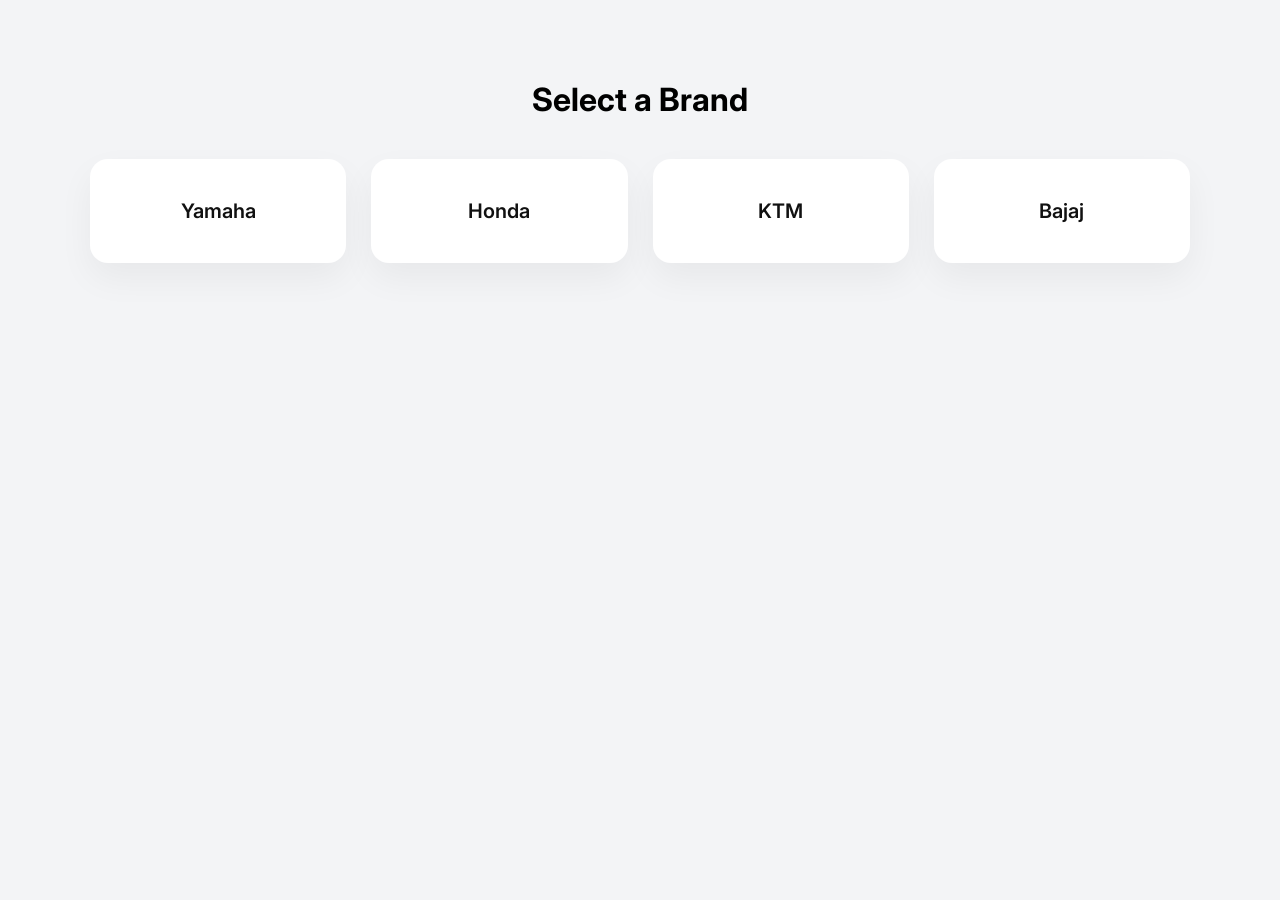
<file: brands.html>
<!DOCTYPE html>
<html>
<head>
<meta charset="UTF-8">
<title>Select Brand</title>
<link href="https://fonts.googleapis.com/css2?family=Inter:wght@400;600;700&display=swap" rel="stylesheet">

<style>
body{
  margin:0;
  font-family:'Inter',sans-serif;
  background:#f3f4f6;
}

.container{
  max-width:1100px;
  margin:80px auto;
  text-align:center;
}

h1{
  margin-bottom:40px;
  font-size:32px;
}

.brand-grid{
  display:grid;
  grid-template-columns:repeat(auto-fit,minmax(200px,1fr));
  gap:25px;
}

.brand-card{
  background:#fff;
  padding:40px 20px;
  border-radius:18px;
  box-shadow:0 15px 35px rgba(0,0,0,0.05);
  text-decoration:none;
  color:#111;
  font-size:20px;
  font-weight:600;
  transition:0.3s;
}

.brand-card:hover{
  transform:translateY(-8px);
  box-shadow:0 25px 40px rgba(0,0,0,0.08);
}
</style>
</head>

<body>

<div class="container">
  <h1>Select a Brand</h1>

  <div class="brand-grid">
    <a href="showroom.html?brand=yamaha" class="brand-card">Yamaha</a>
    <a href="showroom.html?brand=honda" class="brand-card">Honda</a>
    <a href="showroom.html?brand=ktm" class="brand-card">KTM</a>
    <a href="showroom.html?brand=bajaj" class="brand-card">Bajaj</a>
  </div>
</div>

</body>
</html>
</file>
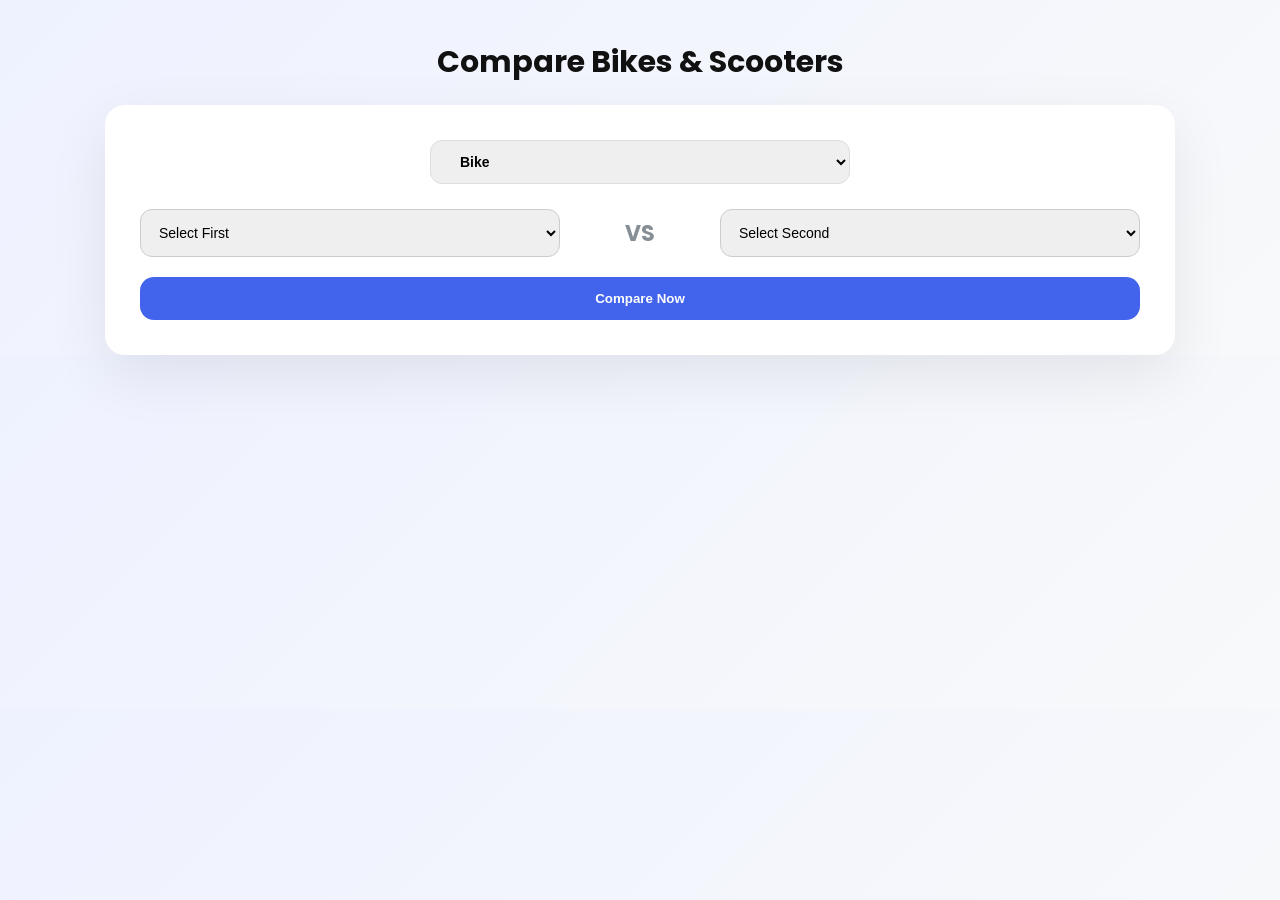
<file: compare.html>
<!DOCTYPE html>
<html>
<head>
<title>BikeXo Compare</title>
<link href="https://fonts.googleapis.com/css2?family=Poppins:wght@400;600;700&display=swap" rel="stylesheet">
</head>

<style>

body{
background:linear-gradient(135deg,#eef2ff,#f8f9fa);
font-family:'Poppins',sans-serif;
margin:0;
padding:0;
}

.title{
text-align:center;
margin:40px 0 20px;
font-weight:700;
font-size:30px;
color:#111;
}

.compare-box{
width:95%;
max-width:1000px;
margin:auto;
background:white;
padding:35px;
border-radius:20px;
box-shadow:0 20px 60px rgba(0,0,0,0.08);
}

.type-select{
text-align:center;
margin-bottom:25px;
}

.type-select select{
padding:12px 25px;
border-radius:12px;
border:1px solid #ddd;
font-weight:600;
cursor:pointer;
}

.selection-area{
display:flex;
justify-content:space-between;
align-items:center;
flex-wrap:wrap;
gap:15px;
}

select{
padding:14px;
width:42%;
border-radius:12px;
border:1px solid #ccc;
font-size:14px;
transition:0.3s;
}

select:focus{
border-color:#4263eb;
outline:none;
}

.vs{
font-size:22px;
font-weight:700;
color:#868e96;
}

button{
padding:14px;
background:#4263eb;
color:white;
border:none;
border-radius:14px;
cursor:pointer;
font-weight:600;
margin-top:20px;
width:100%;
transition:0.3s;
}

button:hover{
background:#364fc7;
}

.result{
display:none;
margin-top:35px;
animation:fade 0.5s ease-in-out;
}

@keyframes fade{
from{opacity:0;transform:translateY(10px);}
to{opacity:1;transform:translateY(0);}
}

.names{
display:flex;
justify-content:space-between;
font-weight:600;
font-size:18px;
margin-bottom:15px;
}

.images{
display:flex;
justify-content:space-between;
margin-bottom:20px;
}

.images img{
width:45%;
height:180px;
object-fit:contain;
background:#f8f9fa;
border-radius:15px;
padding:15px;
}

table{
width:100%;
border-collapse:collapse;
margin-bottom:25px;
}

td{
border:1px solid #f1f3f5;
padding:14px;
text-align:center;
font-size:14px;
}

tr:first-child td{
background:#f1f3f5;
font-weight:600;
}

/* ===== FINAL SINGLE BAR ===== */

.final-bar-container{
margin-top:25px;
}

.final-bar-bg{
width:100%;
height:30px;
background:#e9ecef;
border-radius:40px;
display:flex;
overflow:hidden;
}

.final-bar-bg{
width:100%;
height:35px;
background:#ddd;
border-radius:50px;
display:flex;
overflow:hidden;
}

.final-bar{
height:100%;
display:flex;
align-items:center;
justify-content:center;
color:white;
font-weight:600;
font-size:13px;
transition:width 0.8s ease;
}


.spec-col{
background:#f1f3f5;
font-weight:600;
width:200px;
text-align:center;
}

table tr:first-child td{
font-weight:700;
font-size:16px;
background:#e9ecef;
}

.better{
background:#e6fcf5 !important;   /* light green */
color:#0eaf7e;
font-weight:600;
}

.worse{
background:#fff5f5 !important;   /* light red */
color:#c91c1c;
font-weight:600;
}

</style>

<body>

<h2 class="title">Compare Bikes & Scooters</h2>

<div class="compare-box">

<div class="type-select">
  <select id="vehicleType">
    <option value="bike">Bike</option>
    <option value="scooter">Scooter</option>
  </select>
</div>

<div class="selection-area">
<select id="select1">
  <option value="">Select First</option>
</select>

<span class="vs">VS</span>

<select id="select2">
  <option value="">Select Second</option>
</select>
</div>

<button id="compareBtn">Compare Now</button>

<div class="result" id="result">

  <div class="names">
    <span id="name1"></span>
    <span id="name2"></span>
  </div>

  <div class="images">
    <img id="img1">
    <img id="img2">
  </div>

<table>
  <tr>
    <td id="head1"></td>
    <td class="spec-col">Specification</td>
    <td id="head2"></td>
  </tr>

  <tr>
    <td id="p1"></td>
    <td class="spec-col">Price</td>
    <td id="p2"></td>
  </tr>

  <tr>
    <td id="cc1"></td>
    <td class="spec-col">CC</td>
    <td id="cc2"></td>
  </tr>

  <tr>
    <td id="m1"></td>
    <td class="spec-col">Mileage</td>
    <td id="m2"></td>
  </tr>

  <tr>
    <td id="t1"></td>
    <td class="spec-col">Top Speed</td>
    <td id="t2"></td>
  </tr>

  <tr>
    <td id="pow1"></td>
    <td class="spec-col">Power</td>
    <td id="pow2"></td>
  </tr>

  <tr>
    <td id="r1"></td>
    <td class="spec-col">Avg Rating</td>
    <td id="r2"></td>
  </tr>
</table>


  <!-- SINGLE RESULT BAR -->
  <div class="final-bar-bg">
   <div class="final-bar" id="barWinner"></div>
   <div class="final-bar" id="barLoser"></div>
</div>

  <h3 id="winner"></h3>

</div>

</div>

<script>

const select1 = document.getElementById("select1");
const select2 = document.getElementById("select2");
const vehicleType = document.getElementById("vehicleType");

function loadVehicles(type){

select1.innerHTML = `<option value="">Select First</option>`;
select2.innerHTML = `<option value="">Select Second</option>`;

fetch("PHP/api/get-bikescooter.php?type="+type)
.then(res => res.json())
.then(data => {

  data.forEach(vehicle => {
    select1.innerHTML += `<option value="${vehicle.id}">${vehicle.name}</option>`;
    select2.innerHTML += `<option value="${vehicle.id}">${vehicle.name}</option>`;
  });

});
}

loadVehicles("bike");

vehicleType.addEventListener("change", function(){
  loadVehicles(this.value);
});

document.getElementById("compareBtn").onclick = function(){

  let id1 = select1.value;
  let id2 = select2.value;

  if(!id1 || !id2){
    alert("Select two vehicles");
    return;
  }

  fetch(`PHP/api/get-compare.php?id1=${id1}&id2=${id2}`)
  .then(res => res.json())
  .then(data => {

    let b1 = data.bike1;
    let b2 = data.bike2;

    document.getElementById("result").style.display="block";

    head1.innerText = b1.name;
    head2.innerText = b2.name;

    img1.src = "PHP/uploads/"+b1.image;
    img2.src = "PHP/uploads/"+b2.image;

    p1.innerText = "NPR " + b1.price;
    p2.innerText = "NPR " + b2.price;

    cc1.innerText = b1.cc;
    cc2.innerText = b2.cc;

    m1.innerText = b1.mileage;
    m2.innerText = b2.mileage;

    t1.innerText = b1.top_speed;
    t2.innerText = b2.top_speed;

    r1.innerText = b1.avg_rating + " / 5";
    r2.innerText = b2.avg_rating + " / 5";


    /* ===============================
       FIX MILEAGE RANGE (50-55)
    =============================== */

    function getMileageAverage(mileage){
        if(mileage.includes("-")){
            let parts = mileage.split("-");
            return (parseFloat(parts[0]) + parseFloat(parts[1])) / 2;
        }
        return parseFloat(mileage);
    }


    /* ===============================
       SCORE CALCULATION
    =============================== */

    let score1 = 
        parseFloat(b1.cc) +
        getMileageAverage(b1.mileage) +
        parseFloat(b1.top_speed) +
        parseFloat(b1.avg_rating);

    let score2 = 
        parseFloat(b2.cc) +
        getMileageAverage(b2.mileage) +
        parseFloat(b2.top_speed) +
        parseFloat(b2.avg_rating);

    let total = score1 + score2;

    let percent1 = (score1 / total) * 100;
    let percent2 = (score2 / total) * 100;


    /* ===============================
       SINGLE 100% BAR SYSTEM
    =============================== */

    let barWinner = document.getElementById("barWinner");
    let barLoser = document.getElementById("barLoser");

    if(score1 > score2){

        barWinner.style.width = percent1 + "%";
        barLoser.style.width = percent2 + "%";

        barWinner.style.background = "#2f9e44";  // green
        barLoser.style.background = "#e03131";   // red

        barWinner.innerText = percent1.toFixed(1) + "%";
        barLoser.innerText = percent2.toFixed(1) + "%";

        winner.innerText = b1.name + " Wins";

    } else {

        barWinner.style.width = percent2 + "%";
        barLoser.style.width = percent1 + "%";

        barWinner.style.background = "#2f9e44";
        barLoser.style.background = "#e03131";

        barWinner.innerText = percent2.toFixed(1) + "%";
        barLoser.innerText = percent1.toFixed(1) + "%";

        winner.innerText = b2.name + " Wins";
    }


    /* ===============================
       SPEC HIGHLIGHT SYSTEM
    =============================== */

    function highlightBetter(val1, val2, el1, el2, lowerIsBetter=false){

        el1.classList.remove("better","worse");
        el2.classList.remove("better","worse");

        if(lowerIsBetter){

            if(val1 < val2){
                el1.classList.add("better");
                el2.classList.add("worse");
            } else if(val1 > val2){
                el2.classList.add("better");
                el1.classList.add("worse");
            }

        } else {

            if(val1 > val2){
                el1.classList.add("better");
                el2.classList.add("worse");
            } else if(val1 < val2){
                el2.classList.add("better");
                el1.classList.add("worse");
            }

        }
    }

    // PRICE (LOWER IS BETTER)
    highlightBetter(parseFloat(b1.price), parseFloat(b2.price), p1, p2, true);

    // CC
    highlightBetter(parseFloat(b1.cc), parseFloat(b2.cc), cc1, cc2);

    // MILEAGE
    highlightBetter(getMileageAverage(b1.mileage), getMileageAverage(b2.mileage), m1, m2);

    // TOP SPEED
    highlightBetter(parseFloat(b1.top_speed), parseFloat(b2.top_speed), t1, t2);


    // RATING
    highlightBetter(parseFloat(b1.avg_rating), parseFloat(b2.avg_rating), r1, r2);

  });

}

</script>


</body>
</html>
</file>
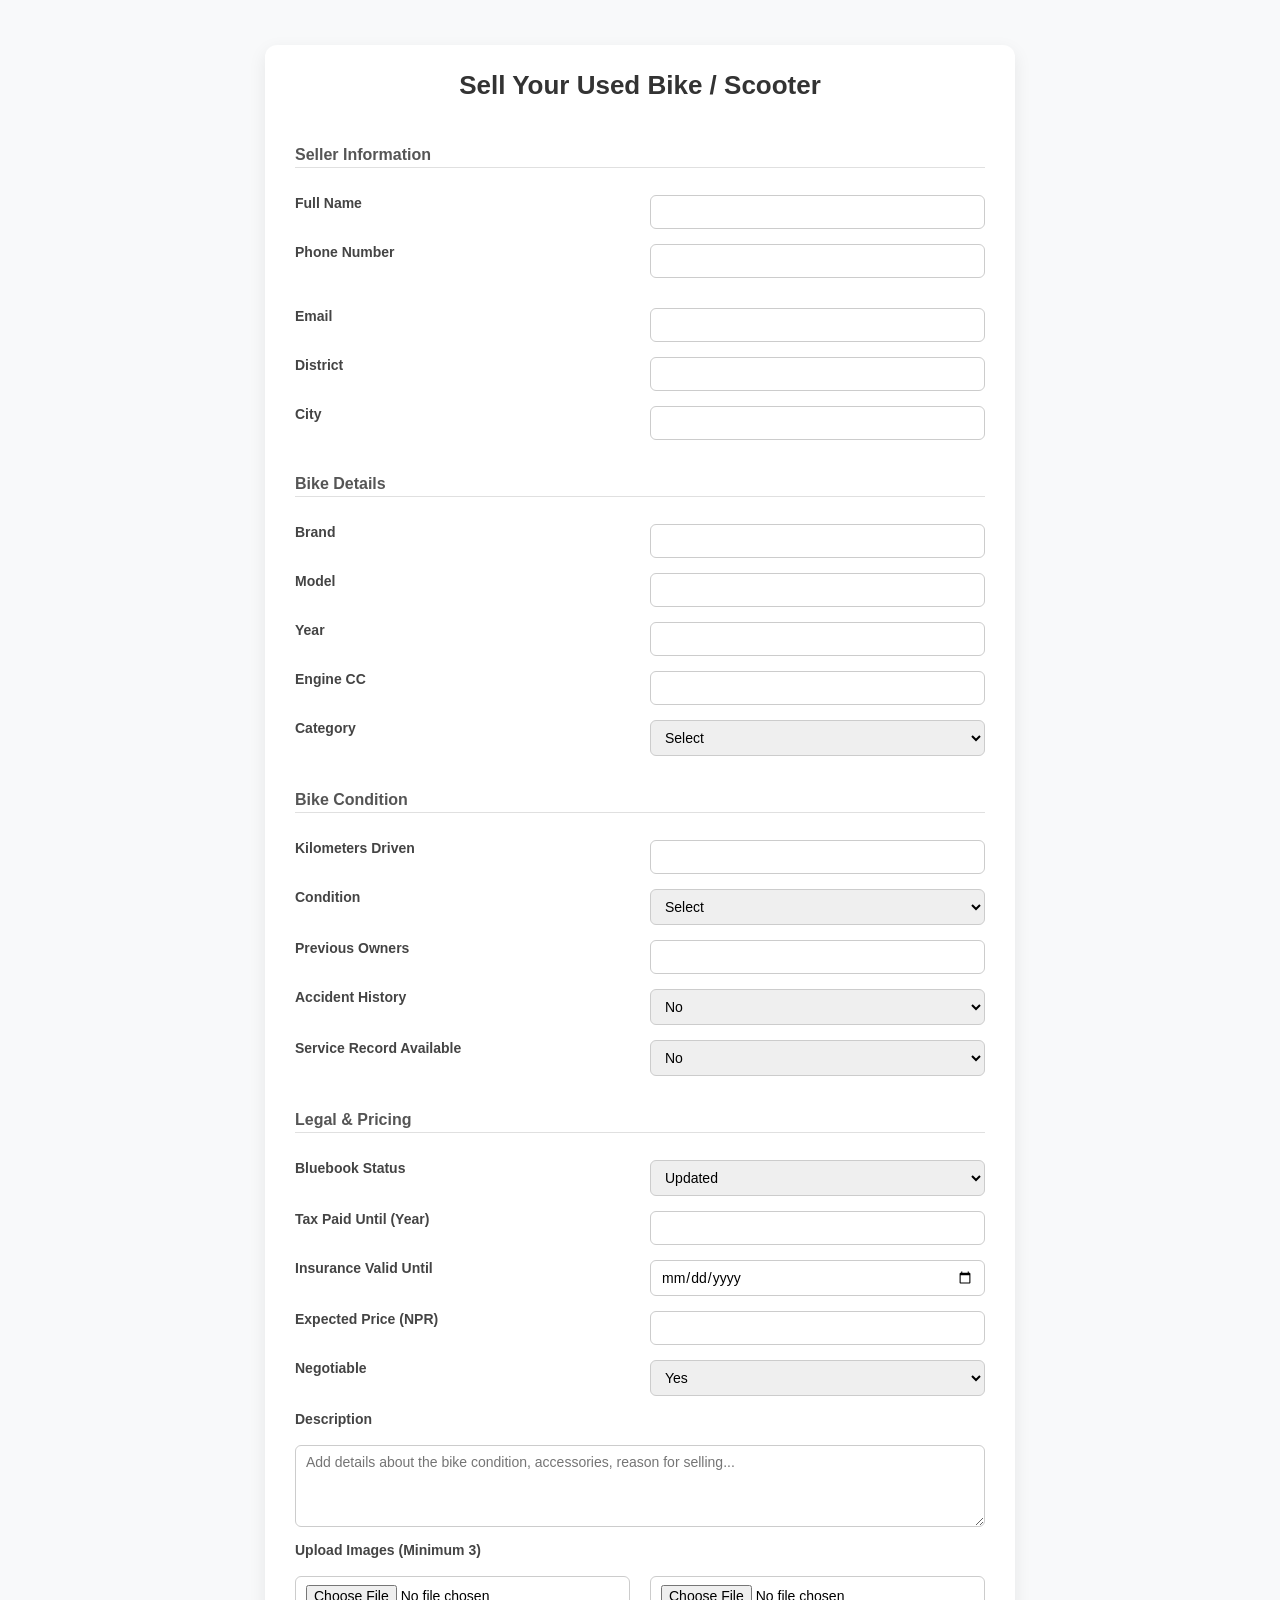
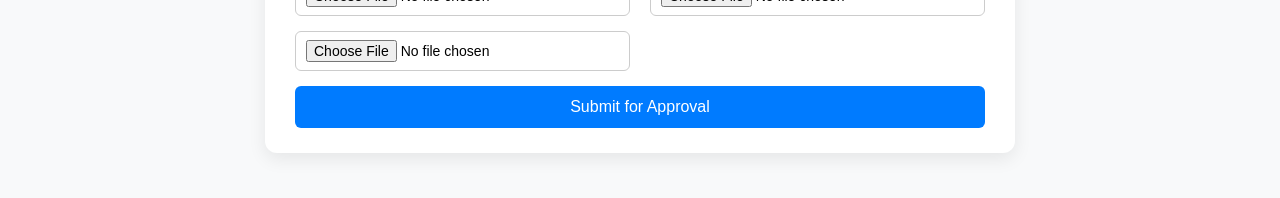
<file: sell-used-bikes.html>
<!DOCTYPE html>
<html lang="en">
<head>
<meta charset="UTF-8">
<meta name="viewport" content="width=device-width, initial-scale=1.0">
<title>Sell Your Bike / Scooter</title>

<style>
    /* ---------- General ---------- */
    * {
        box-sizing: border-box;
        margin: 0;
        padding: 0;
        font-family: 'Segoe UI', Tahoma, Geneva, Verdana, sans-serif;
    }

    body {
        background-color: #f8f9fa;
        padding: 15px;
    }

    .container {
        max-width: 750px;
        margin: 30px auto;
        background: #fff;
        border-radius: 12px;
        box-shadow: 0 6px 18px rgba(0,0,0,0.08);
        padding: 25px 30px;
    }

    h2 {
        text-align: center;
        margin-bottom: 25px;
        color: #333;
        font-size: 26px;
    }

    h3 {
        color: #555;
        margin-top: 20px;
        margin-bottom: 12px;
        border-bottom: 1px solid #e0e0e0;
        padding-bottom: 3px;
        font-weight: 600;
        font-size: 16px;
    }

    form {
        display: grid;
        grid-template-columns: 1fr 1fr;
        gap: 15px 20px;
    }

    label {
        display: block;
        font-weight: 600;
        margin-bottom: 3px;
        font-size: 14px;
        color: #444;
    }

    input, select, textarea {
        width: 100%;
        padding: 8px 10px;
        border-radius: 6px;
        border: 1px solid #ccc;
        font-size: 14px;
        transition: 0.3s;
    }

    input:focus, select:focus, textarea:focus {
        border-color: #007bff;
        box-shadow: 0 0 4px rgba(0,123,255,0.2);
        outline: none;
    }

    textarea {
        resize: vertical;
    }

    .full-width {
        grid-column: 1 / -1;
    }

    button {
        grid-column: 1 / -1;
        padding: 12px;
        background-color: #007bff;
        color: #fff;
        font-size: 16px;
        border-radius: 6px;
        border: none;
        cursor: pointer;
        transition: 0.3s;
    }

    button:hover {
        background-color: #0056b3;
    }

    .error {
        color: red;
        font-size: 13px;
        margin-top: -8px;
        margin-bottom: 8px;
        grid-column: 1 / -1;
    }

    /* Responsive */
    @media(max-width: 768px) {
        form {
            grid-template-columns: 1fr;
        }
    }
</style>
</head>
<body>

<div class="container">
    <h2>Sell Your Used Bike / Scooter</h2>

    <form id="bikeForm" action="PHP/api/submit-bikes.php" method="POST" enctype="multipart/form-data">

        <!-- Seller Info -->
        <h3 class="full-width">Seller Information</h3>

        <label>Full Name</label>
        <input type="text" name="seller_name" required>

        <label>Phone Number</label>
        <input type="text" name="phone" id="phone" required>
        <div id="phoneError" class="error"></div>

        <label>Email</label>
        <input type="email" name="email" required>

        <label>District</label>
        <input type="text" name="district" required>

        <label>City</label>
        <input type="text" name="city" required>

        <!-- Bike Details -->
        <h3 class="full-width">Bike Details</h3>

        <label>Brand</label>
        <input type="text" name="brand" required>

        <label>Model</label>
        <input type="text" name="model" required>

        <label>Year</label>
        <input type="number" name="year" min="2000" max="2026" required>

        <label>Engine CC</label>
        <input type="number" name="engine_cc" required>

        <label>Category</label>
        <select name="category" required>
            <option value="">Select</option>
            <option value="Bike">Bike</option>
            <option value="Scooter">Scooter</option>
        </select>

        <!-- Condition -->
        <h3 class="full-width">Bike Condition</h3>

        <label>Kilometers Driven</label>
        <input type="number" name="km_driven" required>

        <label>Condition</label>
        <select name="bike_condition" required>
            <option value="">Select</option>
            <option value="Excellent">Excellent</option>
            <option value="Good">Good</option>
            <option value="Average">Average</option>
        </select>

        <label>Previous Owners</label>
        <input type="number" name="previous_owners" required>

        <label>Accident History</label>
        <select name="accident_history" required>
            <option value="No">No</option>
            <option value="Yes">Yes</option>
        </select>

        <label>Service Record Available</label>
        <select name="service_record" required>
            <option value="No">No</option>
            <option value="Yes">Yes</option>
        </select>

        <!-- Legal Info & Pricing -->
        <h3 class="full-width">Legal & Pricing</h3>

        <label>Bluebook Status</label>
        <select name="bluebook_status" required>
            <option value="Updated">Updated</option>
            <option value="Expired">Expired</option>
        </select>

        <label>Tax Paid Until (Year)</label>
        <input type="number" name="tax_valid_until" required>

        <label>Insurance Valid Until</label>
        <input type="date" name="insurance_valid" required>

        <label>Expected Price (NPR)</label>
        <input type="number" name="price" required>

        <label>Negotiable</label>
        <select name="negotiable" required>
            <option value="Yes">Yes</option>
            <option value="No">No</option>
        </select>

        <!-- Description -->
        <label class="full-width">Description</label>
        <textarea name="description" rows="4" class="full-width" placeholder="Add details about the bike condition, accessories, reason for selling..." required></textarea>

        <!-- Images -->
        <label class="full-width">Upload Images (Minimum 3)</label>
        <input type="file" name="image1" required>
        <input type="file" name="image2" required>
        <input type="file" name="image3" required>

        <button type="submit">Submit for Approval</button>

    </form>
</div>

<script>
document.getElementById("bikeForm").addEventListener("submit", function(event) {
    let phone = document.getElementById("phone").value;
    let phoneError = document.getElementById("phoneError");

    if(phone.length < 10 || isNaN(phone)) {
        phoneError.innerHTML = "Phone number must be 10 digits.";
        event.preventDefault();
    } else {
        phoneError.innerHTML = "";
    }
});



</script>

</body>
</html>
</file>
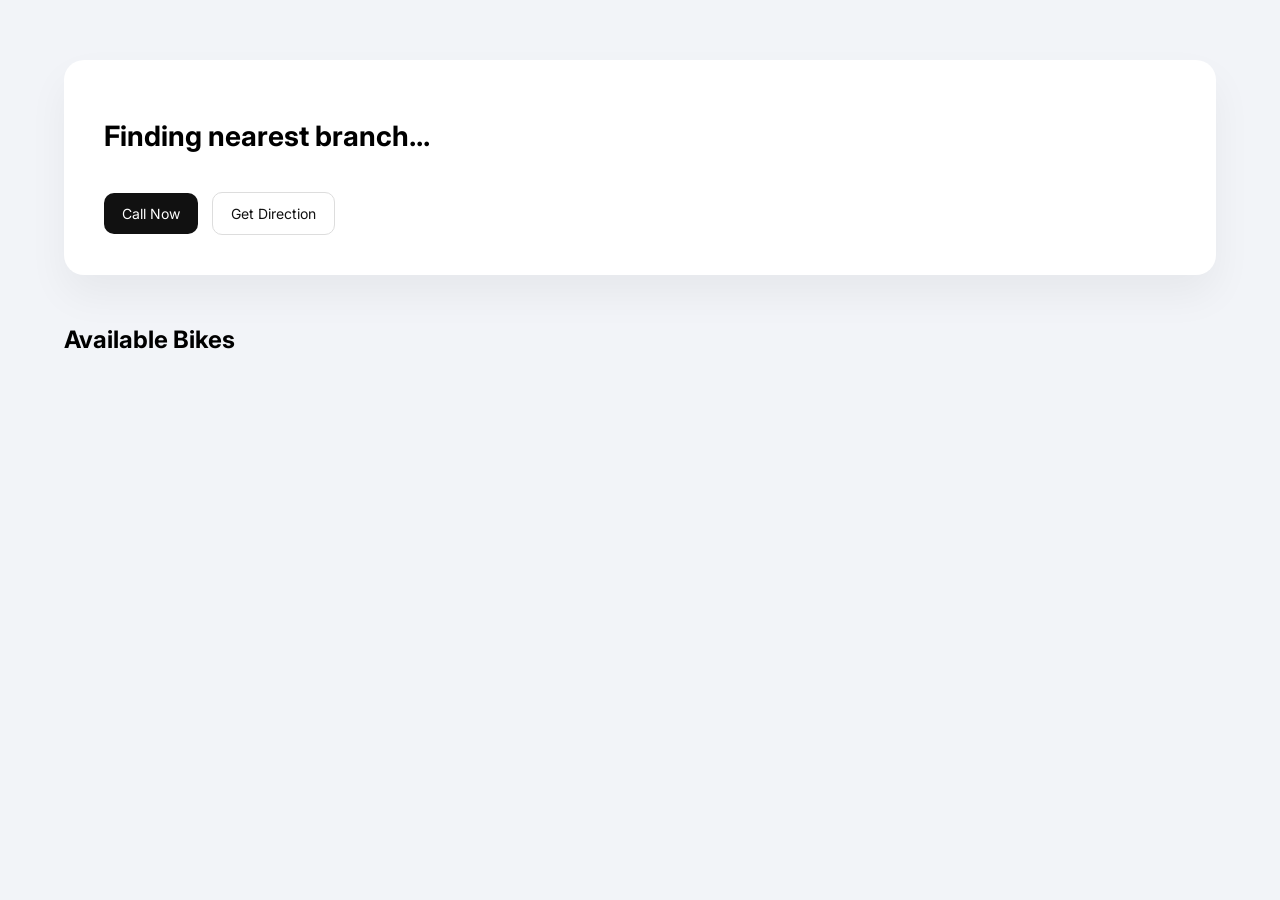
<file: showroom.html>
<!DOCTYPE html>
<html>
<head>
<meta charset="UTF-8">
<title>Showroom</title>
<link href="https://fonts.googleapis.com/css2?family=Inter:wght@400;500;700&display=swap" rel="stylesheet">

<style>
body{
  margin:0;
  font-family:'Inter',sans-serif;
  background:#f2f4f8;
}

.container{
  width:90%;
  max-width:1200px;
  margin:60px auto;
}

.hero{
  background:#fff;
  padding:40px;
  border-radius:20px;
  box-shadow:0 20px 40px rgba(0,0,0,0.05);
  margin-bottom:50px;
}

.hero h1{
  font-size:28px;
}

.info{
  margin-top:10px;
  font-size:14px;
  color:#555;
}

.btn{
  padding:12px 18px;
  border-radius:10px;
  text-decoration:none;
  font-size:14px;
  display:inline-block;
  margin-top:20px;
  margin-right:10px;
  transition:0.3s;
}

.btn-dark{
  background:#111;
  color:#fff;
}

.btn-light{
  border:1px solid #ddd;
  color:#111;
}

.bike-grid{
  display:grid;
  grid-template-columns:repeat(auto-fit,minmax(250px,1fr));
  gap:25px;
}

.bike-card{
  background:#fff;
  padding:20px;
  border-radius:18px;
  box-shadow:0 10px 25px rgba(0,0,0,0.05);
}

.bike-card img{
  width:100%;
  height:150px;
  object-fit:contain;
  margin-bottom:10px;
}
</style>
</head>

<body>

<div class="container">

  <div class="hero">
    <h1 id="branchName">Finding nearest branch...</h1>
    <div class="info" id="branchLocation"></div>
    <div class="info" id="branchPhone"></div>

    <a href="#" id="callBtn" class="btn btn-dark">Call Now</a>
    <a href="#" onclick="getDirection()" class="btn btn-light">
      Get Direction
    </a>
  </div>

  <h2>Available Bikes</h2>
  <div class="bike-grid" id="bikeGrid"></div>

</div>

<script>

/* ===== MULTIPLE BRANCHES PER BRAND ===== */

const showrooms = {
  yamaha: [
    {
      name:"Yamaha Kathmandu Branch",
      location:"Kathmandu",
      phone:"9800000000",
      lat:27.7172,
      lng:85.3240,
      bikes:[
        {name:"R15 V4",price:"4,50,000",img:"https://i.ibb.co/V2XWwYF/r15.png"}
      ]
    },
    {
      name:"Yamaha Pokhara Branch",
      location:"Pokhara",
      phone:"9811111111",
      lat:28.2096,
      lng:83.9856,
      bikes:[
        {name:"MT-15",price:"4,20,000",img:"https://i.ibb.co/1Jp0rjL/mt15.png"}
      ]
    }
  ]
};

const params = new URLSearchParams(window.location.search);
const brand = params.get("brand");
let nearestBranch = null;

/* ===== Distance Formula ===== */
function getDistance(lat1, lon1, lat2, lon2){
  const R = 6371;
  const dLat = (lat2-lat1) * Math.PI/180;
  const dLon = (lon2-lon1) * Math.PI/180;

  const a =
    Math.sin(dLat/2) * Math.sin(dLat/2) +
    Math.cos(lat1*Math.PI/180) *
    Math.cos(lat2*Math.PI/180) *
    Math.sin(dLon/2) * Math.sin(dLon/2);

  const c = 2 * Math.atan2(Math.sqrt(a), Math.sqrt(1-a));
  return R * c;
}

/* ===== Find Nearest Branch ===== */
function findNearestBranch(userLat,userLng){

  const branches = showrooms[brand];
  let minDistance = Infinity;

  branches.forEach(branch=>{
    const distance = getDistance(
      userLat,userLng,
      branch.lat,branch.lng
    );

    if(distance < minDistance){
      minDistance = distance;
      nearestBranch = branch;
    }
  });

  loadBranch();
}

/* ===== Load Branch UI ===== */
function loadBranch(){
  document.getElementById("branchName").innerText = nearestBranch.name;
  document.getElementById("branchLocation").innerText = "📍 " + nearestBranch.location;
  document.getElementById("branchPhone").innerText = "📞 " + nearestBranch.phone;
  document.getElementById("callBtn").href = "tel:" + nearestBranch.phone;

  const grid = document.getElementById("bikeGrid");
  grid.innerHTML = "";

  nearestBranch.bikes.forEach(bike=>{
    grid.innerHTML += `
      <div class="bike-card">
        <img src="${bike.img}">
        <h3>${bike.name}</h3>
        <div>NPR ${bike.price}</div>
      </div>
    `;
  });
}

/* ===== Auto Detect User Location ===== */
navigator.geolocation.getCurrentPosition(function(position){
  const userLat = position.coords.latitude;
  const userLng = position.coords.longitude;

  findNearestBranch(userLat,userLng);

}, function(){
  alert("Location permission denied. Showing first branch.");
  nearestBranch = showrooms[brand][0];
  loadBranch();
});

/* ===== Direction Button ===== */
function getDirection(){
  if(!nearestBranch) return;

  navigator.geolocation.getCurrentPosition(function(position){
    const userLat = position.coords.latitude;
    const userLng = position.coords.longitude;

    const url = `https://www.google.com/maps/dir/${userLat},${userLng}/${nearestBranch.lat},${nearestBranch.lng}`;
    window.open(url,"_blank");
  });
}

</script>

</body>
</html>
</file>
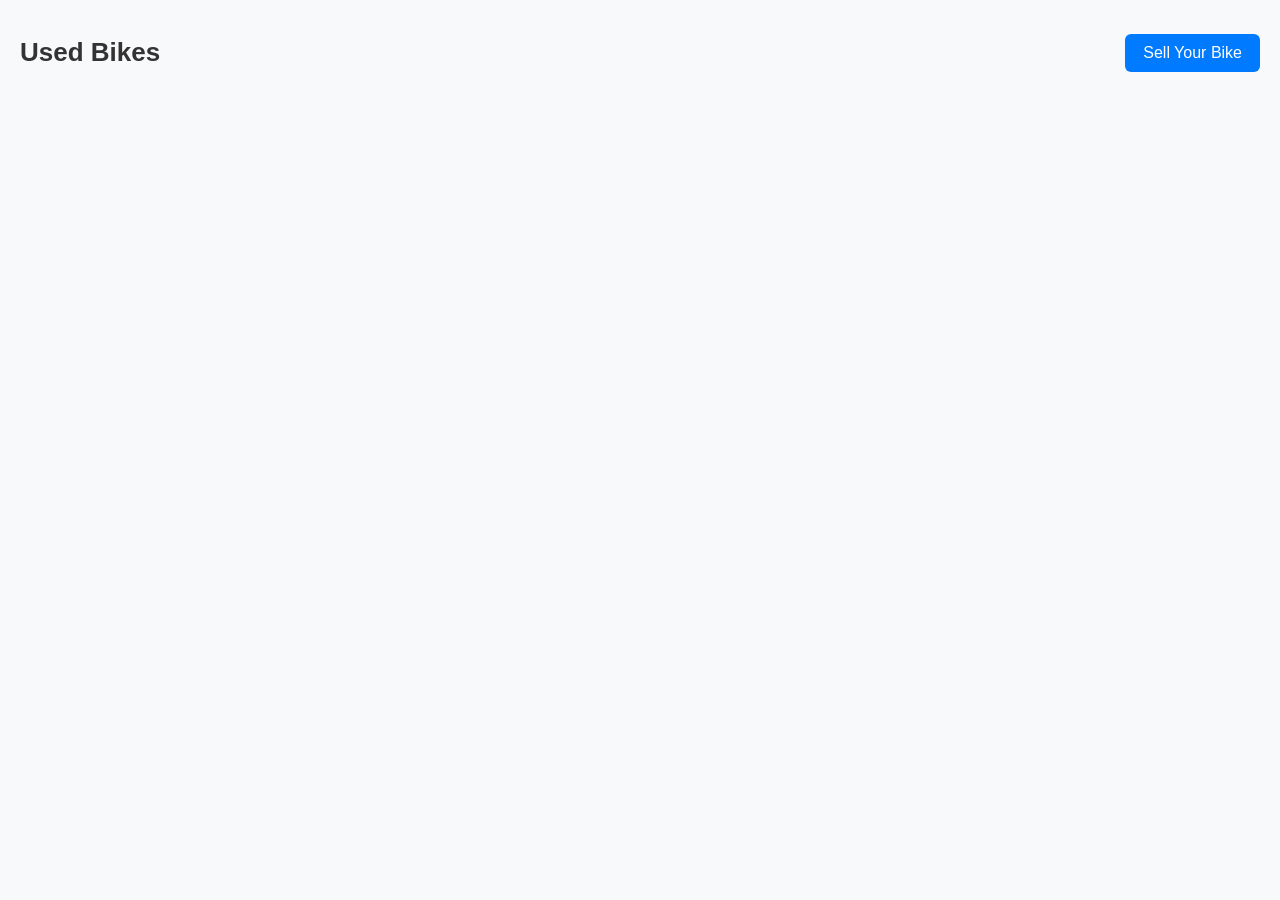
<file: used-bikes-scooters.html>
<!DOCTYPE html>
<html lang="en">
<head>
<meta charset="UTF-8">
<meta name="viewport" content="width=device-width, initial-scale=1.0">
<title>Used Bikes Listing</title>

<style>
body {
    font-family: 'Segoe UI', Tahoma, Geneva, Verdana, sans-serif;
    background-color: #f8f9fa;
    margin: 0;
    padding: 20px;
}

header {
    display: flex;
    justify-content: space-between;
    align-items: center;
    margin-bottom: 25px;
}

header h1 {
    font-size: 26px;
    color: #333;
}

header a {
    padding: 10px 18px;
    background-color: #007bff;
    color: #fff;
    text-decoration: none;
    border-radius: 6px;
    transition: 0.3s;
}

header a:hover {
    background-color: #0056b3;
}

.grid {
    display: grid;
    grid-template-columns: repeat(auto-fill, minmax(230px, 1fr));
    gap: 20px;
}

.card {
    background-color: #fff;
    border-radius: 10px;
    box-shadow: 0 6px 15px rgba(0,0,0,0.08);
    overflow: hidden;
    display: flex;
    flex-direction: column;
    transition: transform 0.2s;
}

.card:hover {
    transform: translateY(-5px);
}

.card img {
    width: 100%;
    height: 150px;
    object-fit: cover;
}

.card-body {
    padding: 12px 15px;
    flex: 1;
    display: flex;
    flex-direction: column;
}

.card-body h3 {
    font-size: 18px;
    margin-bottom: 5px;
    color: #007bff;
}

.card-body p {
    font-size: 14px;
    color: #555;
    margin-bottom: 5px;
}

.card-body .price {
    font-weight: 600;
    color: #333;
    margin-top: auto;
}

@media(max-width: 600px){
    .grid {
        grid-template-columns: 1fr;
    }
}
</style>
</head>
<body>

<header>
    <h1>Used Bikes</h1>
    <a href="sell-used-bikes.html">Sell Your Bike</a>
</header>

<div class="grid" id="bikeGrid">
    <!-- Bikes will be loaded here dynamically -->
</div>

<script>
fetch('PHP/api/get-approved-bikes.php')
.then(res => {
    if (!res.ok) {
        throw new Error("HTTP error " + res.status);
    }
    return res.json();
})
.then(data => {
    const grid = document.getElementById('bikeGrid');
    grid.innerHTML = "";

    if (data.length === 0) {
        grid.innerHTML = "<p>No used are bikes available.</p>";
        return;
    }

    data.forEach(bike => {
       const card = document.createElement('a');
card.href = `detail.php?id=${bike.id}`;
card.className = 'card';
card.style.textDecoration = "none";
card.style.color = "inherit";

        card.innerHTML = `
            <img src="PHP/uploads/${bike.image1}" alt="${bike.brand} ${bike.model}">
            <div class="card-body">
                <h3>${bike.brand} ${bike.model}</h3>
                <p><strong>Year:</strong> ${bike.year} | <strong>CC:</strong> ${bike.engine_cc}</p>
                <p><strong>KMs:</strong> ${bike.km_driven}</p>
                <p class="price">
                    NPR ${Number(bike.price).toLocaleString()}
                    ${bike.negotiable === 'Yes' ? '(Negotiable)' : ''}
                </p>
            </div>
        `;

        grid.appendChild(card);
    });
})
.catch(err => {
    console.error('Error fetching bikes:', err);
});
</script>

</body>
</html>
</file>
